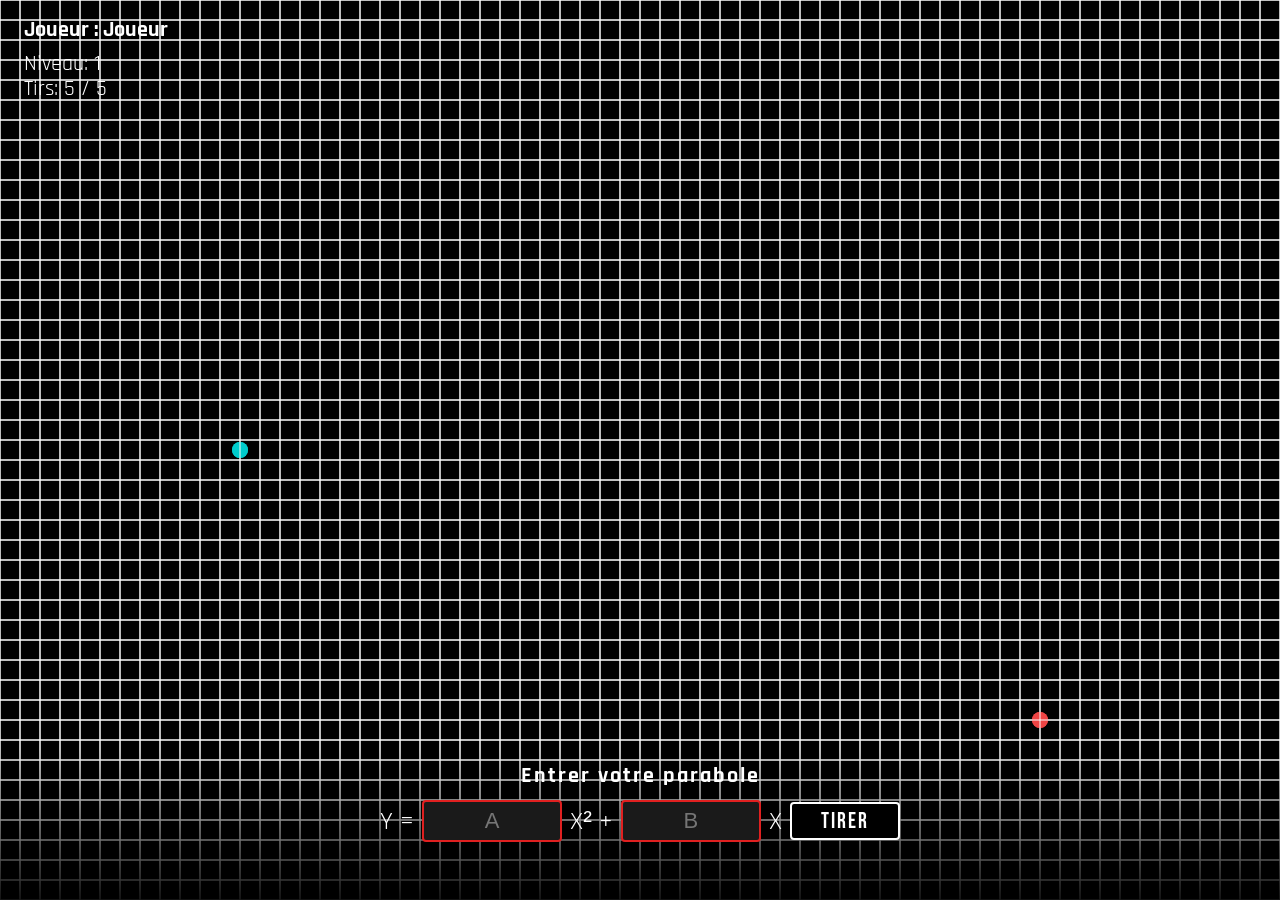
<file: game.html>
<!DOCTYPE html>
<html>
<head>
    <meta charset="utf-8">
    <title>Math Attaque - Jeu</title>
    <link rel="stylesheet" href="style.css">
    <!--source : https://www.w3schools.com/jsref/met_audio_play.asp-->
    <audio id = "explosion">
        <source src="explosion.mp3" type="audio/mpeg">
    </audio>
    <audio id = "tir">
        <source src="tir.mp3" type="audio/mpeg">
    </audio>
</head>
<body>
    <canvas id="myCanvas"></canvas>
    <h2 id="usernameDisplay"></h2><br>
    <p id="level">Niveau: 1</p>
    <div id="ui-panel">
        <h1>Entrer votre parabole</h1>
        <div class="equation-row">
            Y =
            <input type="text" id="a" placeholder="A" class="abc">
            X² +
            <input type="text" id="b" placeholder="B" class="abc">
            X
            <input type="button" id="btnSoumet" onclick="lancer()" value="TIRER" class="tir">
        </div>
        <div id="divAffiche"></div>
    </div>
       <p id="tirs-restants">Tirs : 5 / 5</p>
    <script src="game.js"></script>
</body>
</html>
</file>
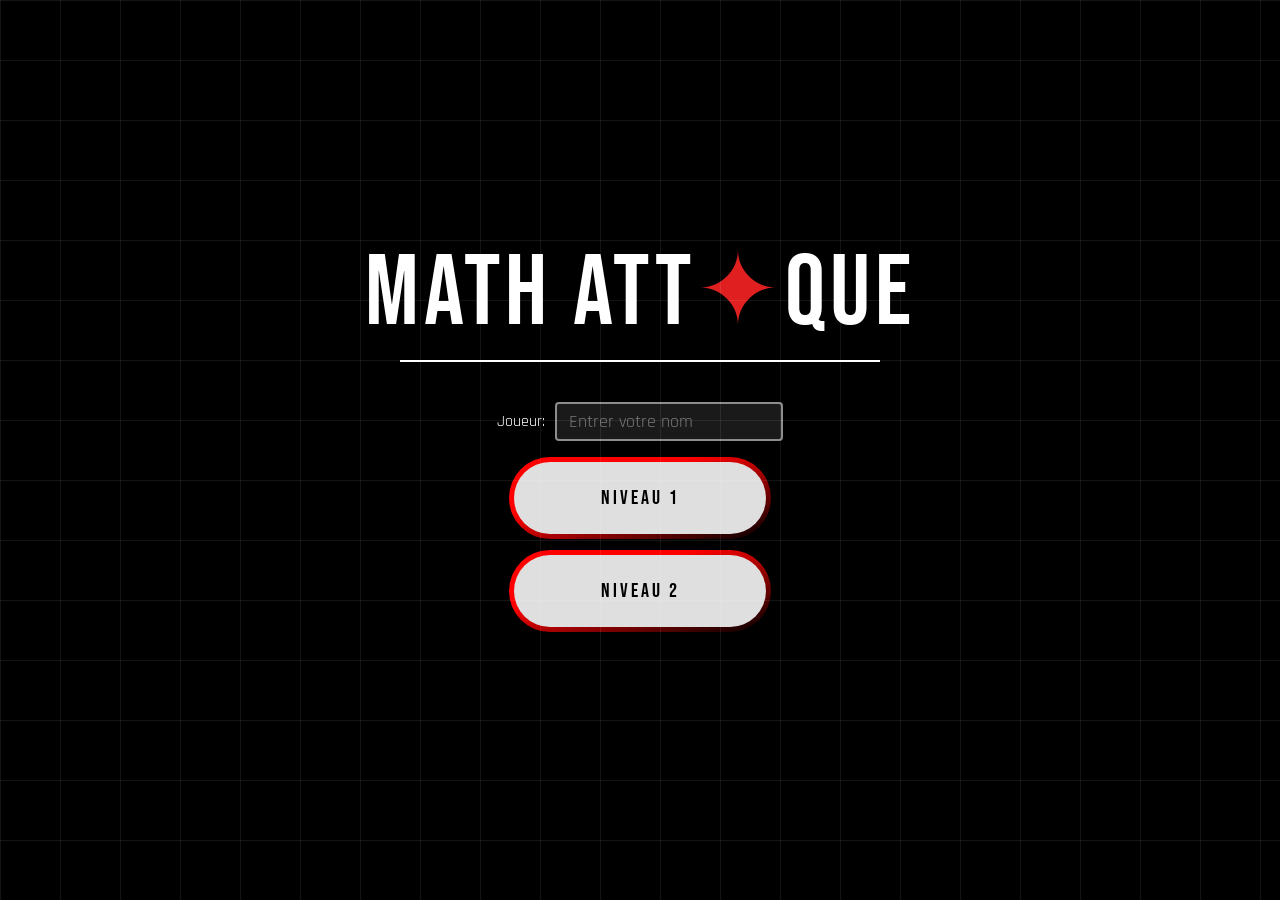
<file: homepage.html>
<!DOCTYPE html>
<html lang="fr">
<head>
  <meta charset="UTF-8">
  <title>Math Attaque - Home</title>
  <link href="https://fonts.googleapis.com/css2?family=Bebas+Neue&family=Rajdhani:wght@400;600;700&display=swap" rel="stylesheet">
  <link rel="stylesheet" href="style.css">
</head>

<body>
  <div class="grid"></div>
  <div class="home-bg"></div>

  <!--
https://developer.mozilla.org/fr/docs/Web/CSS/opacity-->
  <div class="home-overlay"></div>
  <div class="home-content">
    <div class="logo">Math&nbsp;Att<span class="star">✦</span>que</div>
    <div class="logo-underline"></div>
    <div class="username-row">
      <label for="username-input">Joueur:</label>
      <input
        id="username-input"
        type="text"
        placeholder="Entrer votre nom"
        maxlength="20"
    </div>
    <!--
    <div class="gradient">
      <a href="game.html">Jouer</a>
    </div>
    -->
  </div>
  <br>
  <div class="levelSel">
      <a href="game.html">Niveau 1</a>
  </div>
  <br>
  <div class="levelSel">
      <a href="niveauxDeux.html">Niveau 2</a>
  </div>
  <br
  <div class="levelSel">
      <a href="NiveauxTrois.html">Niveau 3</a>
  </div>
  <script src="homepage.js"></script>

</body>
</html>
</file>
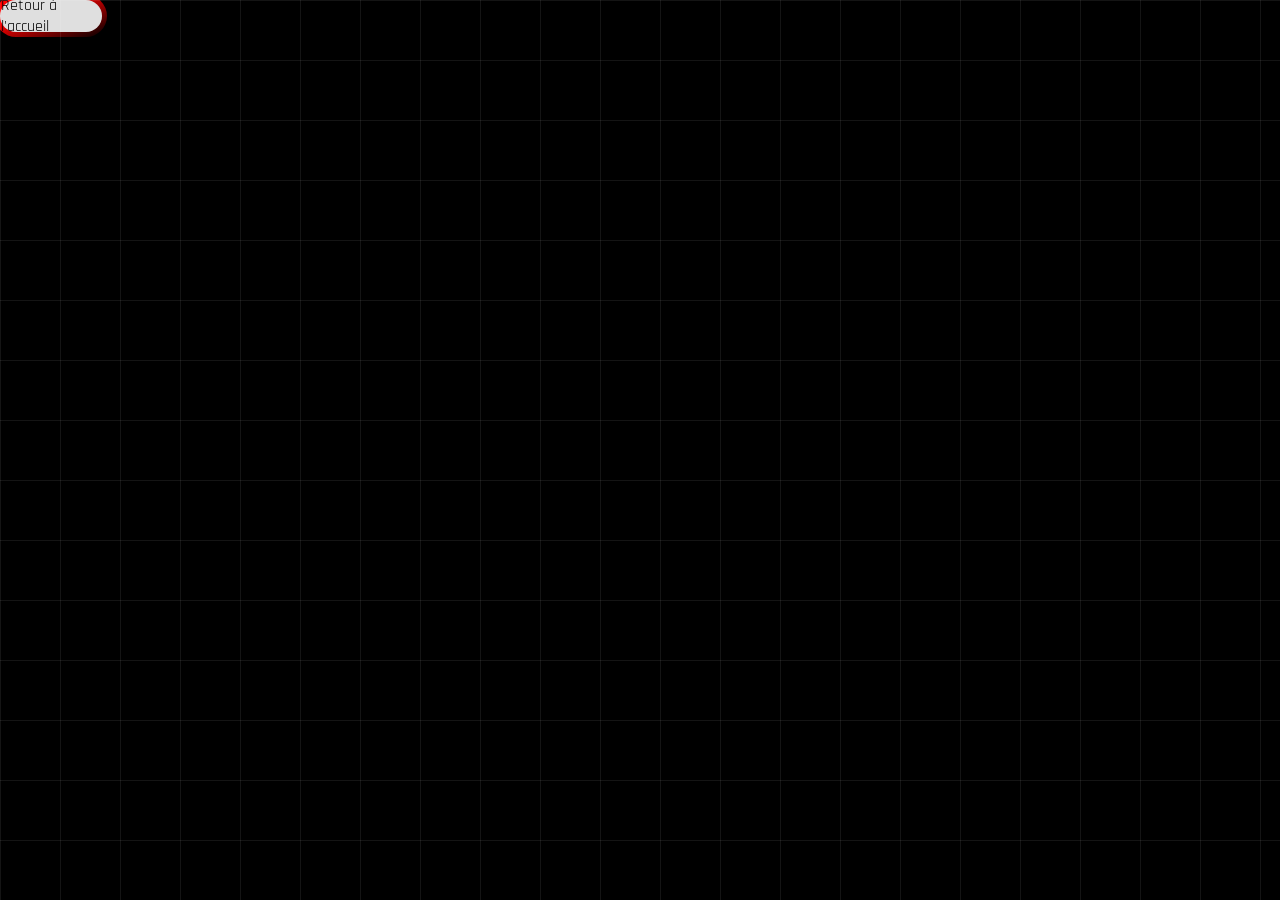
<file: Instruction.html>
<!DOCTYPE html>
<html>
<head>
    <meta charset="utf-8">
    <title>Math Attaque - Instruction</title>
    <link rel="stylesheet" href="style.css">
    <!--source : https://www.w3schools.com/jsref/met_audio_play.asp-->
</head>
<body>
<div class="grid"></div>
    <div class="gradient">
    <a class="play-btn" href="homepage.html">Retour à l'accueil</a>
    </div>
</body>
</html>
</file>
<file: style.css>
@import url('https://fonts.googleapis.com/css2?family=Bebas+Neue&family=Rajdhani:wght@400;600;700&display=swap');

body { 
    width: 100%; 
    height: 100vh;     
    background: #000;  
    color: #fff; 
    font-family: 'Rajdhani', sans-serif; 
    overflow: hidden;    
    margin: 0;           
    padding: 0;
}

/* https://developer.mozilla.org/fr/docs/Web/HTML/Element/canvas */
#myCanvas { 
    display: block;
}
/* https://developer.mozilla.org/fr/docs/Web/CSS/gradient/linear-gradient */
.home-overlay { 
    position: absolute; 
    inset: 0; 
    background: linear-gradient(to bottom, rgba(0,0,0,0.2) 0%, rgba(0,0,0,0.6) 50%, rgba(0,0,0,0.97) 100%); 
    z-index: 1;
} 

/* https://developer.mozilla.org/fr/docs/Web/CSS/CSS_flexible_box_layout */
.home-content { 
    position: relative; 
    z-index: 5; 
    height: 100vh; 
    display: flex;      
    flex-direction: column; 
    align-items: center; 
    justify-content: center;
} 
/* https://developer.mozilla.org/fr/docs/Web/CSS/clamp */
.logo { 
    font: 500 clamp(52px, 9vw, 100px) 'Bebas Neue', sans-serif; 
    letter-spacing: 5px; 
    margin-bottom: 6px; 
} 

.logo .star { 
    color: #e02020; 
} 
/* https://stackoverflow.com/questions/4151743/how-can-i-change-the-thickness-of-my-hr-tag */
.logo-underline { 
    width: min(480px, 72vw); 
    height: 2px; 
    background: #ffffff; 
    margin-bottom: 40px; 
}
/* https://www.youtube.com/watch?v=RFGiYHPKWgg */
.username-row {
    display: flex;
    align-items: center;
    gap: 10px;
    position: relative;
    z-index: 20; 
    pointer-events: all;
}
/* https://developer.mozilla.org/fr/docs/Web/CSS/pointer-events */
#username-input {
    background: rgba(255,255,255,0.1);
    border: 2px solid rgba(255,255,255,0.5) !important; 
    outline: none !important;
    border-radius: 4px;
    color: #fff;
    font-family: 'Rajdhani', sans-serif;
    font-size: 18px;
    padding: 6px 12px;
    width: 200px;
    pointer-events: all;
    position: relative;
    z-index: 20;
}

#username-input::placeholder { 
    color: rgba(255,255,255,0.4);
}

.gradient {
    padding:1px;
    background: #dfdfdf;
    position: relative;
    border-radius: 100px; 
    width: 100px;
    height:30px;
    border: none;
    display: flex;
    align-items: center;
    justify-content: center;
    transition: all 1s ease-in-out;
    
}
.gradient::after {
    content: '';
    position: absolute;
    padding: 5px;
    width: 100%;
    height: 100%;
    border-radius: 100px;
    padding:5px;
    background: linear-gradient(to bottom right, red 0% 35%, black 100%);
    z-index: -1;
}
.gradient:hover {
    color: white;
    z-index: 0;
}

/* https://developer.mozilla.org/fr/docs/Web/CSS/text-decoration */
a {
    text-decoration: none;
    color: black;
}

.levelSel {
    padding:1px;
    background: #dfdfdf;
    position: relative;
    border-radius: 150px; 
    width: 250px;
    height:70px;
    border: none;
    display: flex;
    align-items: center;
    justify-content: center;
    transition: all 1s ease-in-out;
    
}
.levelSel::after {
    content: '';
    position: absolute;
    padding: 5px;
    width: 100%;
    height: 100%;
    border-radius: 100px;
    padding:5px;
    background: linear-gradient(to bottom right, red 0% 35%, black 100%);
    z-index: -1;
}
.levelSel:hover {
    color: white;
    z-index: 0;
}
/* https://developer.mozilla.org/fr/docs/Web/CSS/text-decoration */
a {
    text-decoration: none;
    color: black;
}

.levelSel a {
    font-family: 'Bebas Neue', sans-serif;
    font-size: 20px;
    letter-spacing: 3px;
    color: #000;
}

.levelSel a {
    font-family: 'Bebas Neue', sans-serif;
    font-size: 20px;
    letter-spacing: 3px;
    color: #000;
}
/* https://developer.mozilla.org/fr/docs/Web/CSS/position */
.screen { 
    position: fixed; 
    inset: 0; 
    display: flex; 
    justify-content: center; 
    align-items: center; 
    z-index: 10;
} 
/* https://developer.mozilla.org/fr/docs/Web/CSS/pointer-events */
.grid { 
    position: absolute;
    pointer-events: none;
    inset: 0; 
    background-image: 
        linear-gradient(rgba(255,255,255,0.08) 1px, transparent 1px), 
        linear-gradient(90deg, rgba(255,255,255,0.08) 1px, transparent 1px); 
    background-size: 60px 60px; 
    z-index: 11;
} 
video {
    width: min(700px, 90vw);
    z-index: 1;
}

#usernameDisplay {
    position: fixed;
    top: 16px;
    left: 24px;
    z-index: 10;
    margin: 0;
    color: #fff;
    font-family: 'Rajdhani', sans-serif;
    font-size: 22px;
}

#ui-panel {
    position: fixed;
    bottom: 0;
    left: 0;
    width: 100%;
    z-index: 10;
    text-align: center;
    padding: 12px 0 20px;
    background: linear-gradient(to top, rgba(0,0,0,0.9) 0%, rgba(0,0,0,0) 100%);
    pointer-events: none; 
}
#ui-panel * {
    pointer-events: auto;
}

#ui-panel h1 {
    margin: 0 0 10px;
    font-size: 22px;
    color: #fff;
    font-family: 'Rajdhani', sans-serif;
    letter-spacing: 2px;
}

.equation-row {
    display: flex;
    align-items: center;
    justify-content: center;
    gap: 8px;
    font-size: 26px;
    color: #fff;
    font-family: 'Rajdhani', sans-serif;
}
.abc {
    background-color: #1a1a1a;
    color: #fff;
    border: 2px solid #e02020 !important; 
    outline: none !important;
    border-radius: 4px;
    height: 38px;
    width: 120px;
    font-size: 22px;
    text-align: center;
    padding: 0 8px;
}

textarea {
    border: none;
    outline: none;
}

.tir {
    background-color: #000;
    color: #fff;
    border: 2px solid #fff;
    border-radius: 4px;
    height: 38px;
    width: 110px;
    font-size: 22px;
    cursor: pointer;
    font-family: 'Bebas Neue', sans-serif;
    letter-spacing: 2px;
    
}
#tirs-restants {
    position: fixed;
    top: 75px;
    left: 24px;
    z-index: 999999;
    margin: 0;
    color: #fff;
    font-family: 'Rajdhani', sans-serif;
    font-size: 22px;

}
#level {
    position: fixed;
    top: 50px;
    left: 24px;
    z-index: 999999;
    margin: 0;
    color: #fff;
    font-family: 'Rajdhani', sans-serif;
    font-size: 22px;
}
#divAffiche {
    margin-top: 8px;
    font-size: 24px;
    font-family: 'Bebas Neue', sans-serif;
    letter-spacing: 3px;
    color: #fff;
    min-height: 30px;
}
</file>
